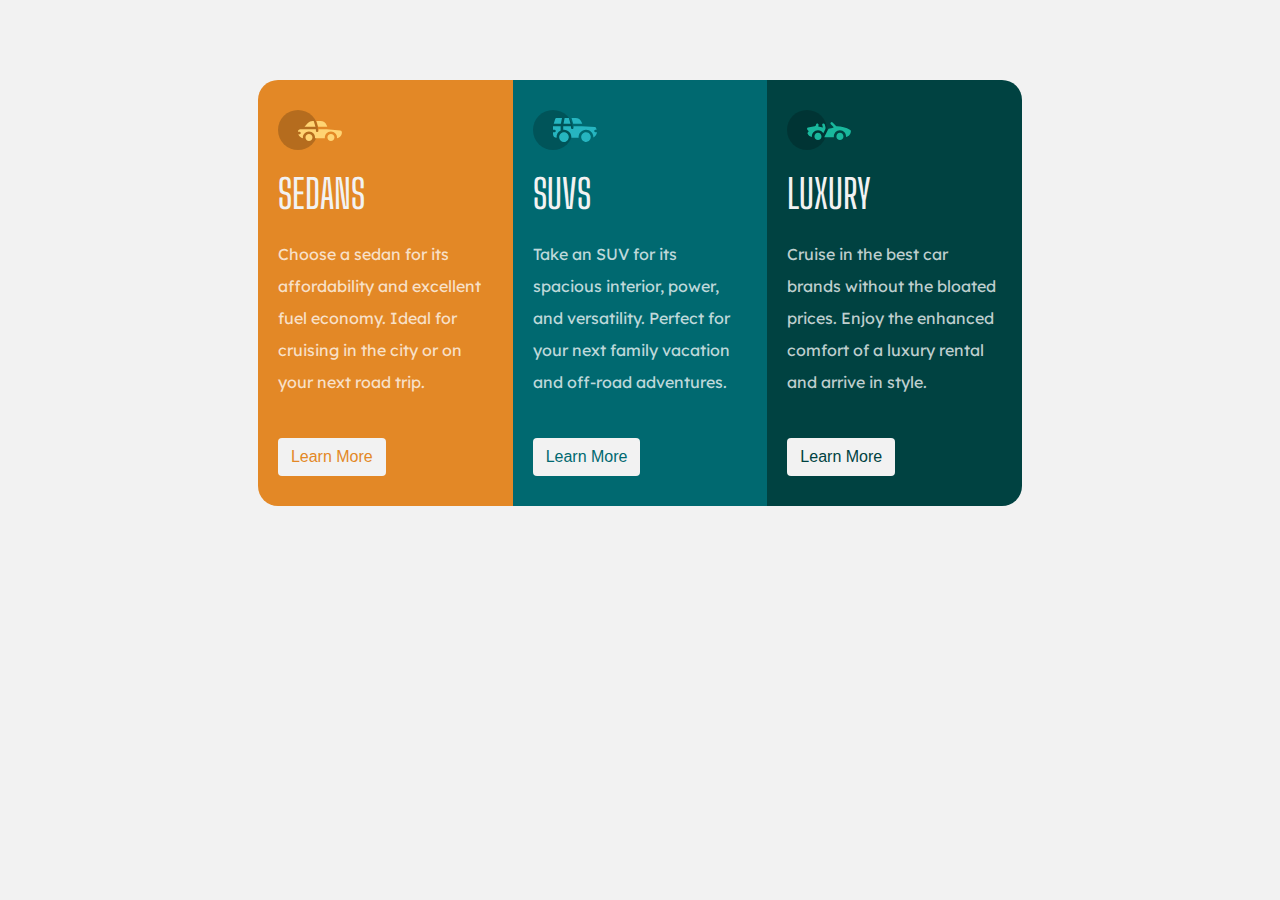
<file: 3-column-preview-card-component-main/index.html>
<!DOCTYPE html>
<html lang="en">

<head>
  <meta charset="UTF-8">
  <meta name="viewport" content="width=device-width, initial-scale=1.0">
  <!-- displays site properly based on user's device -->

  <link rel="icon" type="image/png" sizes="32x32" href="./images/favicon-32x32.png">

  <title>Frontend Mentor | 3-column preview card component</title>

  <link rel="stylesheet" href="https://maxcdn.bootstrapcdn.com/bootstrap/4.0.0/css/bootstrap.min.css"
    integrity="sha384-Gn5384xqQ1aoWXA+058RXPxPg6fy4IWvTNh0E263XmFcJlSAwiGgFAW/dAiS6JXm" crossorigin="anonymous">
  <link rel="stylesheet" href="css/styles.css">
  <link href="https://fonts.googleapis.com/css2?family=Lexend+Deca&display=swap" rel="stylesheet">
  <link href="https://fonts.googleapis.com/css2?family=Big+Shoulders+Display:wght@700&display=swap" rel="stylesheet">

  <script src="https://code.jquery.com/jquery-3.2.1.slim.min.js"
    integrity="sha384-KJ3o2DKtIkvYIK3UENzmM7KCkRr/rE9/Qpg6aAZGJwFDMVNA/GpGFF93hXpG5KkN"
    crossorigin="anonymous"></script>
  <script src="https://cdnjs.cloudflare.com/ajax/libs/popper.js/1.12.9/umd/popper.min.js"
    integrity="sha384-ApNbgh9B+Y1QKtv3Rn7W3mgPxhU9K/ScQsAP7hUibX39j7fakFPskvXusvfa0b4Q"
    crossorigin="anonymous"></script>
  <script src="https://maxcdn.bootstrapcdn.com/bootstrap/4.0.0/js/bootstrap.min.js"
    integrity="sha384-JZR6Spejh4U02d8jOt6vLEHfe/JQGiRRSQQxSfFWpi1MquVdAyjUar5+76PVCmYl"
    crossorigin="anonymous"></script>
</head>

<body>
  <!--   
  Sedans
  Choose a sedan for its affordability and excellent fuel economy. Ideal for cruising in the city 
  or on your next road trip.

  SUVs
  Take an SUV for its spacious interior, power, and versatility. Perfect for your next family vacation 
  and off-road adventures.

  Luxury
  Cruise in the best car brands without the bloated prices. Enjoy the enhanced comfort of a luxury 
  rental and arrive in style.
  
  <div class="attribution">
    Challenge by <a href="https://www.frontendmentor.io?ref=challenge" target="_blank">Frontend Mentor</a>. 
    Coded by <a href="#">Your Name Here</a>.
  </div> -->

  <div class="row">
    <div class="col-lg-7 container">
      <div class="row center-section">
        <div class="col-lg-4 sedans-section">
          <img src="images/icon-sedans.svg" alt="sedan.svg">
          <h1>SEDANS</h1>
          <p>
            Choose a sedan for its affordability and excellent fuel economy. Ideal for cruising in the city
            or on your next road trip.
          </p>
          <button class="btn" style="color: hsl(31, 77%, 52%);">Learn More</button>
        </div>

        <div class="col-lg-4 suvs-section">
          <img src="images/icon-suvs.svg" alt="suvs.svg">
          <h1>SUVS</h1>
          <p>
            Take an SUV for its spacious interior, power, and versatility. Perfect for your next family vacation
            and off-road adventures.
          </p>
          <button class="btn" style="color: hsl(184, 100%, 22%);">Learn More</button>
        </div>

        <div class="col-lg-4 luxurys-section">
          <img src="images/icon-luxury.svg" alt="luxury.svg">
          <h1>LUXURY</h1>
          <p>
            Cruise in the best car brands without the bloated prices. Enjoy the enhanced comfort of a luxury
            rental and arrive in style.
          </p>
          <button class="btn" style="color: hsl(179, 100%, 13%);">Learn More</button>
        </div>
      </div>
    </div>

  </div>
</body>

</html>
</file>
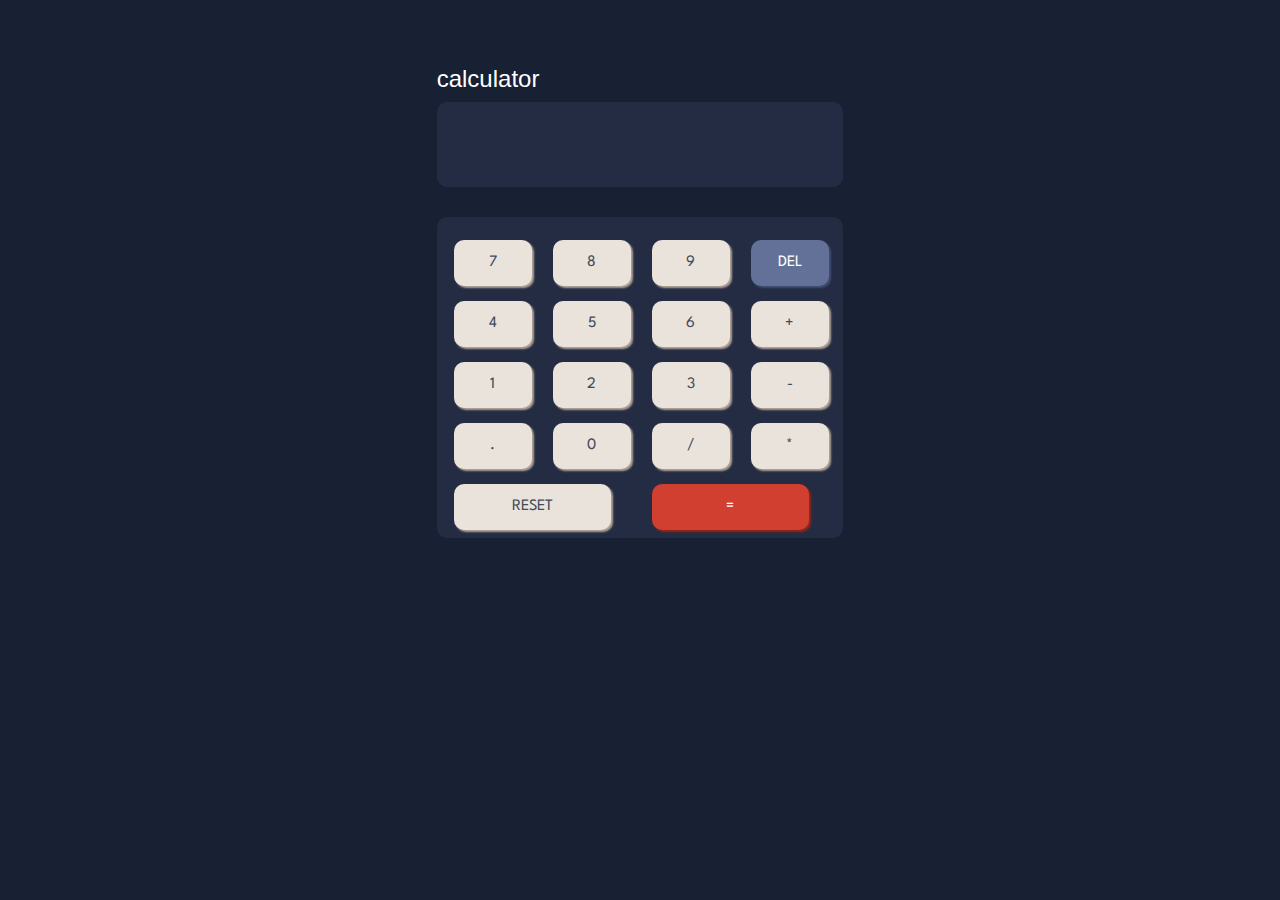
<file: calculator-app-main/index.html>
<!DOCTYPE html>
<html lang="en">

<head>
  <meta charset="UTF-8" />
  <meta name="viewport" content="width=device-width, initial-scale=1.0" />
  <!-- displays site properly based on user's device -->

  <link rel="icon" type="image/png" sizes="33x33" href="./images/favicon-33x33.png" />

  <title>Frontend Mentor | Calculator app</title>

  <link rel="stylesheet" href="https://maxcdn.bootstrapcdn.com/bootstrap/4.0.0/css/bootstrap.min.css"
    integrity="sha384-Gn5384xqQ1aoWXA+058RXPxPg6fy4IWvTNh0E263XmFcJlSAwiGgFAW/dAiS6JXm" crossorigin="anonymous">
  <link rel="stylesheet" href="./css/styles.css">
  <link href="https://fonts.googleapis.com/css2?family=Spartan:wght@700&display=swap" rel="stylesheet">

  <script src="https://code.jquery.com/jquery-3.2.1.slim.min.js"
    integrity="sha384-KJ3o2DKtIkvYIK3UENzmM7KCkRr/rE9/Qpg6aAZGJwFDMVNA/GpGFF93hXpG5KkN"
    crossorigin="anonymous"></script>
  <script src="https://cdnjs.cloudflare.com/ajax/libs/popper.js/1.12.9/umd/popper.min.js"
    integrity="sha384-ApNbgh9B+Y1QKtv3Rn7W3mgPxhU9K/ScQsAP7hUibX39j7fakFPskvXusvfa0b4Q"
    crossorigin="anonymous"></script>
  <script src="https://maxcdn.bootstrapcdn.com/bootstrap/4.0.0/js/bootstrap.min.js"
    integrity="sha384-JZR6Spejh4U02d8jOt6vLEHfe/JQGiRRSQQxSfFWpi1MquVdAyjUar5+76PVCmYl"
    crossorigin="anonymous"></script>

</head>

<body>
  <div class="row justify-content-md-center">
    <div class="col col-lg-4 calc">
      <div class="heading">
        <h4>calculator</h4>
      </div>
      <div class="input">
        <label for="text" class="label"></label>
      </div>
      <div class="keypad">
        <div class="row">
          <div class="col-3 btn-div">
            <button class="btn">7</button>
          </div>
          <div class="col-3 btn-div">
            <button class="btn">8</button>
          </div>
          <div class="col-3 btn-div">
            <button class="btn">9</button>
          </div>
          <div class="col-3 btn-div">
            <button class="btn btn-blue">DEL</button>
          </div>
        </div>
        <div class="row">
          <div class="col-3 btn-div">
            <button class="btn">4</button>
          </div>
          <div class="col-3 btn-div">
            <button class="btn">5</button>
          </div>
          <div class="col-3 btn-div">
            <button class="btn">6</button>
          </div>
          <div class="col-3 btn-div">
            <button class="btn">+</button>
          </div>
        </div>
        <div class="row">
          <div class="col-3 btn-div">
            <button class="btn">1</button>
          </div>
          <div class="col-3 btn-div">
            <button class="btn">2</button>
          </div>
          <div class="col-3 btn-div">
            <button class="btn">3</button>
          </div>
          <div class="col-3 btn-div">
            <button class="btn">-</button>
          </div>
        </div>
        <div class="row">
          <div class="col-3 btn-div">
            <button class="btn">.</button>
          </div>
          <div class="col-3 btn-div">
            <button class="btn">0</button>
          </div>
          <div class="col-3 btn-div">
            <button class="btn">/</button>
          </div>
          <div class="col-3 btn-div">
            <button class="btn">*</button>
          </div>
        </div>
        <div class="row">
          <div class="col-6 btn-div">
            <button class="btn">RESET</button>
          </div>
          <div class="col-6 btn-div">
            <button class="btn btn-red">=</button>
          </div>
        </div>
      </div>
    </div>
  </div>
  </div>

  <script src="index.js"></script>
</body>

</html>
</file>
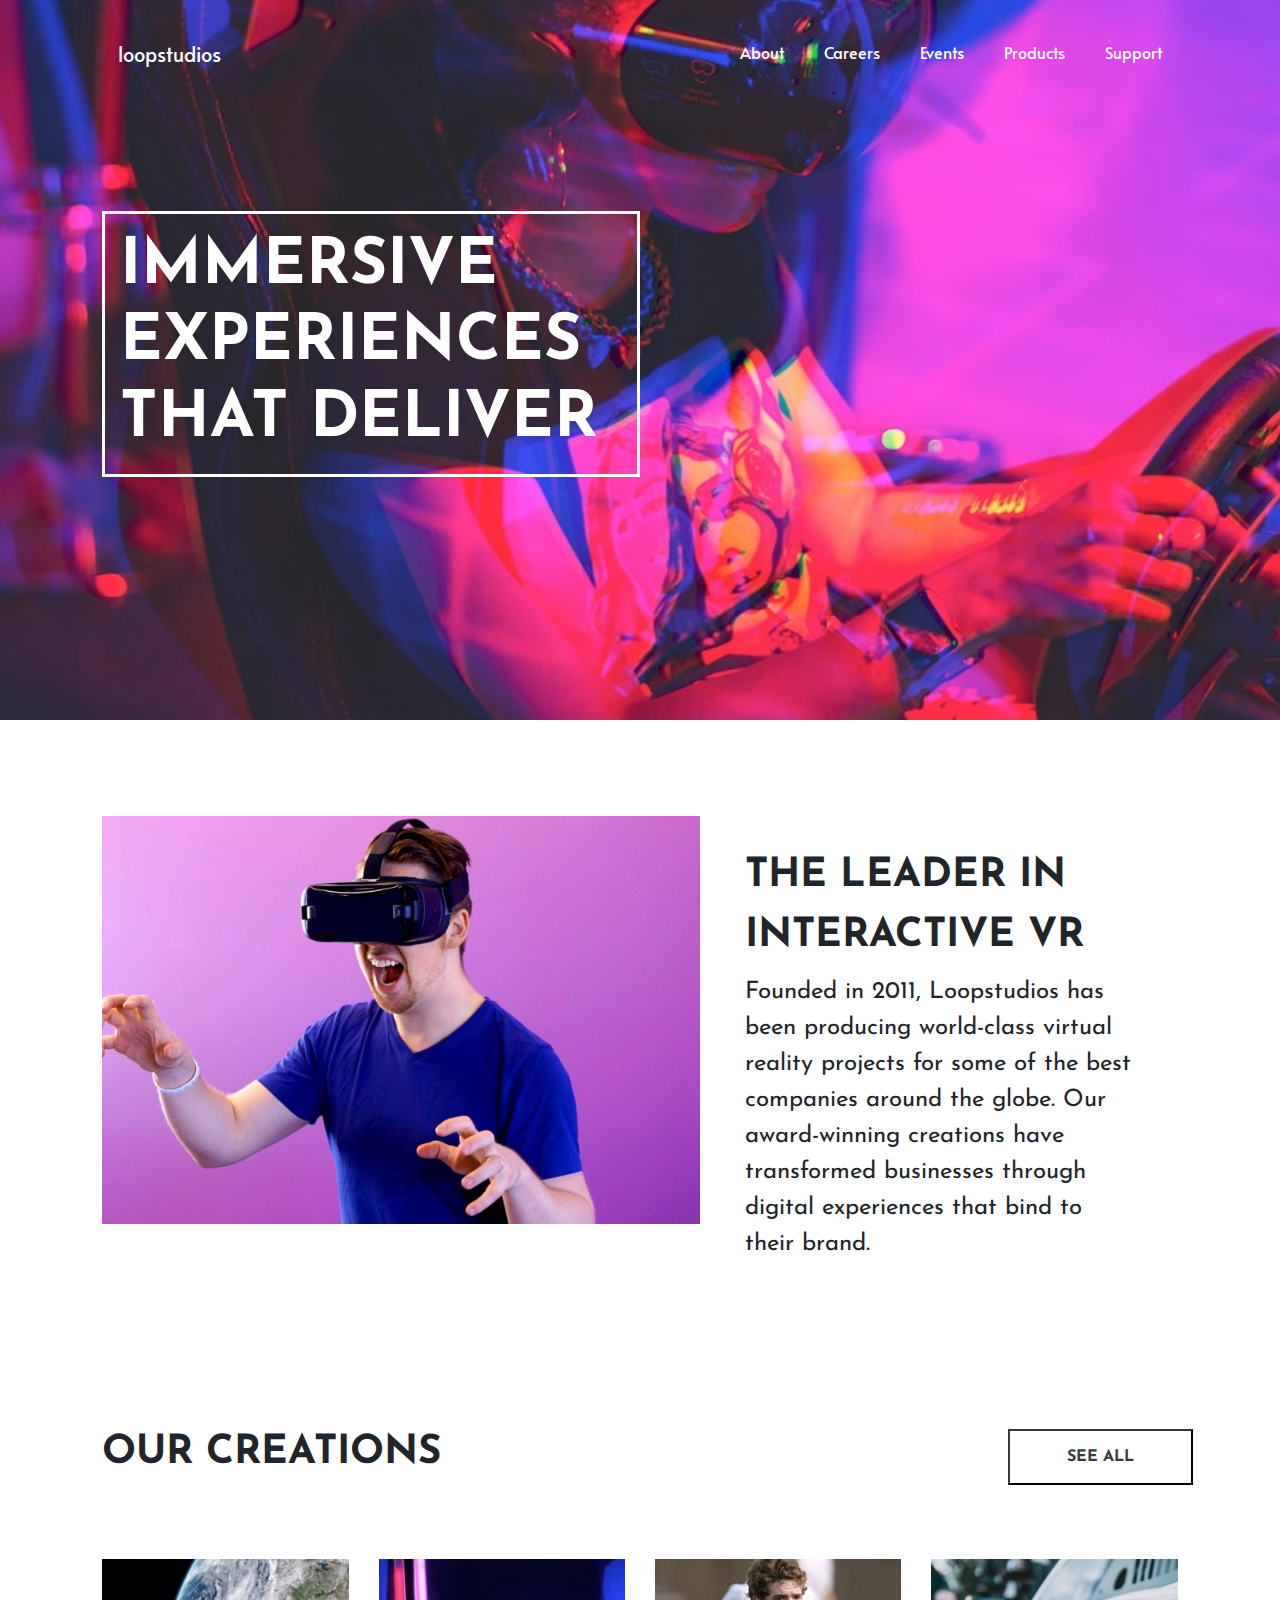
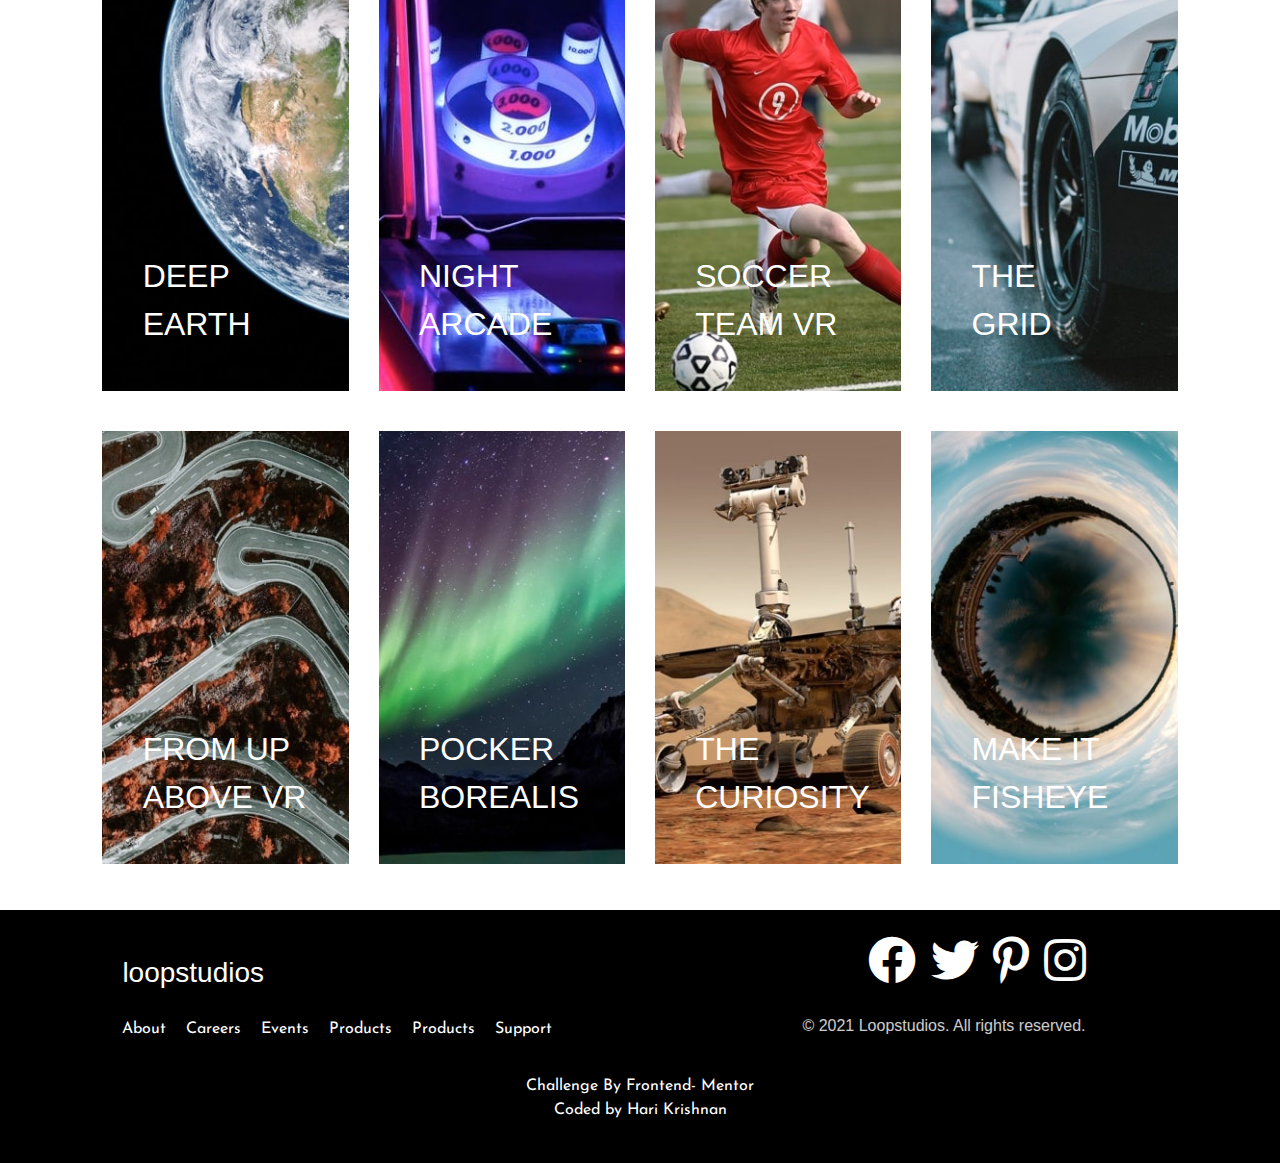
<file: loopstudios-landing-page-main/index.html>
<!DOCTYPE html>
<html lang="en">

<head>
  <meta charset="UTF-8">
  <meta name="viewport" content="width=device-width, initial-scale=1.0">
  <!-- displays site properly based on user's device -->

  <link rel="icon" type="image/png" sizes="32x32" href="./images/favicon-32x32.png">

  <title>Frontend Mentor | Loopstudios landing page</title>

  <link href="https://fonts.googleapis.com/css2?family=Alata&display=swap" rel="stylesheet">
  <link href="https://fonts.googleapis.com/css2?family=Josefin+Sans:wght@300&display=swap" rel="stylesheet">
  <link rel="stylesheet" href="https://maxcdn.bootstrapcdn.com/bootstrap/4.0.0/css/bootstrap.min.css"
    integrity="sha384-Gn5384xqQ1aoWXA+058RXPxPg6fy4IWvTNh0E263XmFcJlSAwiGgFAW/dAiS6JXm" crossorigin="anonymous">
  <link rel="stylesheet" href="https://cdnjs.cloudflare.com/ajax/libs/font-awesome/5.15.4/css/all.min.css">
  <link rel="stylesheet" href="styles.css">

  <!-- Bootstrap Scripts -->
  <script src="https://code.jquery.com/jquery-3.2.1.slim.min.js"
    integrity="sha384-KJ3o2DKtIkvYIK3UENzmM7KCkRr/rE9/Qpg6aAZGJwFDMVNA/GpGFF93hXpG5KkN"
    crossorigin="anonymous"></script>
  <script src="https://cdnjs.cloudflare.com/ajax/libs/popper.js/1.12.9/umd/popper.min.js"
    integrity="sha384-ApNbgh9B+Y1QKtv3Rn7W3mgPxhU9K/ScQsAP7hUibX39j7fakFPskvXusvfa0b4Q"
    crossorigin="anonymous"></script>
  <script src="https://maxcdn.bootstrapcdn.com/bootstrap/4.0.0/js/bootstrap.min.js"
    integrity="sha384-JZR6Spejh4U02d8jOt6vLEHfe/JQGiRRSQQxSfFWpi1MquVdAyjUar5+76PVCmYl"
    crossorigin="anonymous"></script>
</head>

<body>
  <!-- 
  The leader in interactive VR

  Founded in 2011, Loopstudios has been producing world-class virtual reality 
  projects for some of the best companies around the globe. Our award-winning 
  creations have transformed businesses through digital experiences that bind 
  to their brand.

  Our creations

  See all

  Deep earth
  Night arcade
  Soccer team VR
  The grid
  From up above VR
  Pocket borealis
  The curiosity
  Make it fisheye

  About
  Careers
  Events
  Products
  Support

  © 2021 Loopstudios. All rights reserved. -->


  <section class="introduction">
    <div class="container-fluid">
      <!-- Nav Bar -->

      <nav class="navbar navbar-expand-lg navbar-dark">

        <a class="navbar-brand logo" href="">loopstudios</a>

        <button class="navbar-toggler" type="button" data-toggle="collapse" data-target="#navbarTogglerDemo02">
          <span class="navbar-toggler-icon"></span>
        </button>

        <div class="collapse navbar-collapse" id="navbarTogglerDemo02">

          <ul class="navbar-nav ml-auto">
            <li class="nav-item">
              <a class="nav-menu" href="#">About</a>
            </li>
            <li class="nav-item">
              <a class="nav-menu" href="#">Careers</a>
            </li>
            <li class="nav-item">
              <a class="nav-menu" href="#">Events</a>
            </li>
            <li class="nav-item">
              <a class="nav-menu" href="#">Products</a>
            </li>
            <li class="nav-item">
              <a class="nav-menu" href="#">Support</a>
            </li>
          </ul>

        </div>
      </nav>
      <div class="row heading-wrapper">

        <h1 class="col-lg-6 col-md-6 col-sm-6 heading">IMMERSIVE EXPERIENCES THAT DELIVER</h1>

      </div>
    </div>
  </section>

  <section class="about">
    <div class="row container-fluid">
      <div class="col-lg-7">
        <img src="images/desktop/image-interactive.jpg" alt="image-interactive.jpg" class="img-fluid">
      </div>
      <div class="col-lg-5 about-content">
        <h1 class="about-heading">
          THE LEADER IN INTERACTIVE VR
        </h1>
        <p>
          Founded in 2011, Loopstudios has been producing world-class virtual reality
          projects for some of the best companies around the globe. Our award-winning
          creations have transformed businesses through digital experiences that bind
          to their brand.
        </p>
      </div>
    </div>
  </section>

  <section class="our-creations">
    <div class="container-fluid">
      <div class="row">
        <h1 class="col-lg-10">OUR CREATIONS</h1>
        <button class="col-lg-2 btn-outline-dark see-all">SEE ALL</h1>
      </div>
      <div class="row creations-container1">
        <div class="img-wrapper col-lg-3">
          <img src="images/desktop/image-deep-earth.jpg" alt="image-deep-earth.jpg" class="img-fluid">
          <p class="description">DEEP <br>EARTH</p>
        </div>
        <div class="img-wrapper col-lg-3">
          <img src="images/desktop/image-night-arcade.jpg" alt="image-deep-earth.jpg" class="img-fluid">
          <p class="description">NIGHT <br>ARCADE</p>
        </div>
        <div class="img-wrapper col-lg-3">
          <img src="images/desktop/image-soccer-team.jpg" alt="image-deep-earth.jpg" class="img-fluid">
          <p class="description">SOCCER <br>TEAM VR</p>
        </div>
        <div class="img-wrapper col-lg-3">
          <img src="images/desktop/image-grid.jpg" alt="image-deep-earth.jpg" class="img-fluid">
          <p class="description">THE <br>GRID</p>
        </div>
      </div>
      <div class="row creations-container2">
        <div class="img-wrapper col-lg-3">
          <img src="images/desktop/image-from-above.jpg" alt="image-deep-earth.jpg" class="img-fluid">
          <p class="description">FROM UP <br>ABOVE VR</p>
        </div>
        <div class="img-wrapper col-lg-3">
          <img src="images/desktop/image-pocket-borealis.jpg" alt="image-deep-earth.jpg" class="img-fluid">
          <p class="description">POCKER <br>BOREALIS</p>
        </div>
        <div class="img-wrapper col-lg-3">
          <img src="images/desktop/image-curiosity.jpg" alt="image-deep-earth.jpg" class="img-fluid">
          <p class="description">THE <br>CURIOSITY</p>
        </div>
        <div class="img-wrapper col-lg-3">
          <img src="images/desktop/image-fisheye.jpg" alt="image-deep-earth.jpg" class="img-fluid">
          <p class="description">MAKE IT <br>FISHEYE</p>
        </div>
      </div>

  </section>

  <section class="footer">
    <div class="container-fluid">
      <div class="row">
        <div class="col-lg-7">
          <h3>loopstudios</h3>
          <ul>
            <li>About</li>
            <li>Careers</li>
            <li>Events</li>
            <li>Products</li>
            <li>Products</li>
            <li>Support</li>
          </ul>
        </div>
        <div class="col-lg-4 contact-us-wrapper">
          <i class="fab fa-facebook fa-3x social-icon"></i>
          <i class="fab fa-twitter fa-3x social-icon"></i>
          <i class="fab fa-pinterest-p fa-3x social-icon"></i>
          <i class="fab fa-instagram fa-3x social-icon"></i>
          <p class="copyright">© 2021 Loopstudios. All rights reserved.</p>
        </div>
      </div>
      <div class="challenge">
        <p class="challenge-text">Challenge By Frontend- Mentor <br>Coded by Hari Krishnan</p>
      </div>
    </div>
  </section>

</body>

</html>
</file>
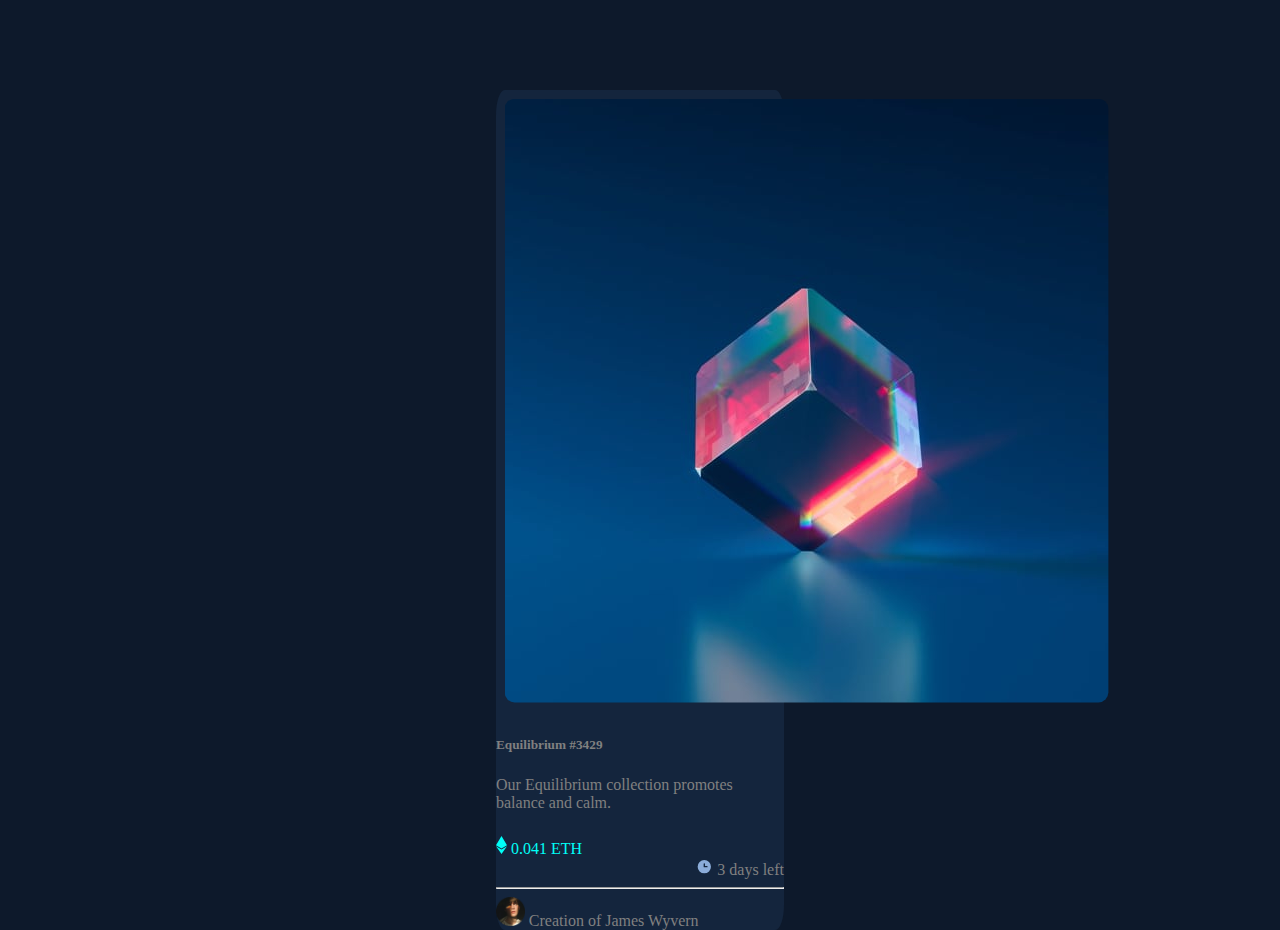
<file: nft-preview-card-component-main/index.html>
<!DOCTYPE html>
<html lang="en">

<head>
  <meta charset="UTF-8" />
  <meta name="viewport" content="width=device-width, initial-scale=1.0" />
  <!-- displays site properly based on user's device -->

  <link rel="icon" type="image/png" sizes="32x32" href="./images/favicon-32x32.png" />

  <title>Frontend Mentor | NFT preview card component</title>

  <!-- CSS only -->
  <link href="https://cdn.jsdelivr.net/npm/bootstrap@5.1.3/dist/css/bootstrap.min.css" rel="stylesheet"
    integrity="sha384-1BmE4kWBq78iYhFldvKuhfTAU6auU8tT94WrHftjDbrCEXSU1oBoqyl2QvZ6jIW3" crossorigin="anonymous">
  <link rel="stylesheet" href="./css/styles.css">

  <!-- JavaScript Bundle with Popper -->
  <script src="https://cdn.jsdelivr.net/npm/bootstrap@5.1.3/dist/js/bootstrap.bundle.min.js"
    integrity="sha384-ka7Sk0Gln4gmtz2MlQnikT1wXgYsOg+OMhuP+IlRH9sENBO0LRn5q+8nbTov4+1p"
    crossorigin="anonymous"></script>
</head>

<body>
  <!-- Equilibrium #3429 Our Equilibrium collection promotes balance and calm.
  0.041 ETH 3 days left Creation of Jules Wyvern And cloned on

  <div class="attribution">
    Challenge by
    <a href="https://www.frontendmentor.io?ref=challenge" target="_blank">Frontend Mentor</a>. Coded by <a href="#">Your
      Name Here</a>.
  </div> -->

  <div class="card" style="width: 18rem;">

    <img class="card-img-top thumbnail-image" src="./images/image-equilibrium.jpg" alt="Card image cap">
    <div class="card-body">
      <h5 class="card-title">Equilibrium #3429</h5>
      <p class="card-text">Our Equilibrium collection promotes balance and calm.</p>

      <div class="row price-section">
        <div class="col">
          <img src="./images/icon-ethereum.svg" alt="ethereum">
          <span class="price-text">0.041 ETH</span>
        </div>
        <div class="col clock-section">
          <img src="./images/icon-clock.svg" alt="clock">
          <span>3 days left</span>
        </div>
      </div>
      <hr />
      <img class="avatar" src="./images/image-avatar.png" alt="avatar">
      <span>Creation of <span class="author-text">James Wyvern</span></span>
    </div>
    <img class="view-icon" src="./images/icon-view.svg" alt="view">
  </div>
</body>

</html>
</file>
<file: 3-column-preview-card-component-main/css/styles.css>
body {
  background-color: hsl(0, 0%, 95%);
}

.center-section {
  margin-top: 80px;
}

.sedans-section {
  background-color: hsl(31, 77%, 52%);
  padding: 30px 20px;
  border-radius: 20px 0 0 20px;
}

.suvs-section {
  background-color: hsl(184, 100%, 22%);
  padding: 30px 20px;
}

.luxurys-section {
  background-color: hsl(179, 100%, 13%);
  padding: 30px 20px;
  border-radius: 0px 20px 20px 0px;
}

img {
  margin-bottom: 20px;
}

p {
  color: hsla(0, 0%, 100%, 0.75);
  line-height: 2;
  font-family: "Lexend Deca", sans-serif;
  margin: 20px 0;
}

h1 {
  color: hsl(0, 0%, 95%);
  font-family: "Big Shoulders Display", cursive;
}

.btn {
  background-color: hsl(0, 0%, 95%);
  margin-top: 20px;
}
</file>
<file: calculator-app-main/css/styles.css>
body {
  background-color: hsl(224, 36%, 15%);
}
h4 {
  color: white;
}
.calc {
  margin: 50px 80px;
}
.input {
  height: 20%;
  background-color: hsl(223, 31%, 20%);
  border-radius: 10px;
  text-align: right;
  color: white;
}

.keypad {
  margin-top: 30px;
  background-color: hsl(223, 31%, 20%);
  border-radius: 10px;
  padding: 2% 5%;
}

.btn {
  color: hsl(221, 14%, 31%);
  background-color: hsl(30, 25%, 89%);
  width: 80%;
  font-family: "Spartan", sans-serif;
  border-radius: 10px;
  padding: 10px 0 10px 0;
  margin: 0 10px 0 10px;
  box-shadow: 2px 2px 2px hsl(28, 16%, 65%);
}

.btn-blue {
  background-color: hsl(225, 21%, 49%);
  box-shadow: 2px 2px 2px hsl(224, 28%, 35%);
  color: white;
}

.btn-red {
  background-color: hsl(6, 63%, 50%);
  box-shadow: 2px 2px 2px hsl(6, 70%, 34%);
  color: white;
}

.row {
  margin-top: 15px;
}

.btn-div {
  padding-right: 0px;
  padding-left: 2px;
}

.label {
  margin: 30px 10px 0px 0px;
}
</file>
<file: loopstudios-landing-page-main/styles.css>
:root {
  --main-text: "Josefin Sans", sans-serif;
  --logo-text: "Alata", sans-serif;
}

.container-fluid {
  padding: 2% 8%;
}

h1 {
  font-family: var(--main-text);
  font-weight: bold;
}

/* introduction section */

.introduction {
  background-image: url("images/desktop/image-hero.jpg");
  height: 80vh;
  background-repeat: no-repeat;
  background-position: center;
  background-size: cover;
  padding: 0;
}

.logo {
  font-family: var(--logo-text);
}
.nav-menu {
  color: white;
  padding-left: 20px;
  font-family: var(--logo-text);
}

.nav-menu:hover {
  color: white;
}

.navbar-toggler-icon {
  color: white;
}

.heading-wrapper {
  margin: 0px 0px;
}

.heading {
  display: inline-block;
  border-color: white;
  border: solid white;
  padding: 15px;
  margin-top: 12%;
  color: white;
  font-family: var(--main-text);
  font-size: 5vw;
  font-weight: bold;
}

/* about section */
.about {
  margin: 50px 0 50px 0;
}
.about-content {
  font-family: var(--main-text);
  padding: 50px 30px;
}

.about-heading {
  font-weight: bold;
  line-height: 1.5;
}

p {
  font-size: 1.5rem;
  line-height: 1.5;
}

/* our creations section */
.creations-container1 {
  margin-top: 5%;
}
.img-fluid {
  margin-top: 20px;
  margin-bottom: 20px;
  background: linear-gradient(
    to right,
    rgba(0, 0, 0, 0.507),
    rgba(255, 255, 255, 0)
  );
}
.img-fluid:hover {
  opacity: 0.5;
  cursor: pointer;
}
.see-all {
  font-family: var(--main-text);
  font-weight: bold;
}
.img-wrapper {
  position: relative;
}
.description {
  position: absolute;
  bottom: 10%;
  left: 20%;
  color: white;
  font-size: 2rem;
}

/* footer section */
.challenge {
  text-align: center;
  margin-top: 20px;
}
.footer {
  background-color: black;
  color: white;
}
.copyright {
  font-size: 1rem;
  opacity: 0.8;
}
.contact-us-wrapper {
  text-align: right;
}
.social-icon {
  margin-left: 10px;
  margin-bottom: 30px;
}
h3 {
  padding: 20px;
}
ul {
  list-style-type: none;
  margin: 0;
  padding: 0;
  font-family: var(--main-text);
}
li {
  float: left;
  padding-left: 20px;
  font-family: var(--main-text);
}
.challenge-text {
  font-size: 16px;
  font-family: var(--main-text);
}
</file>
<file: nft-preview-card-component-main/css/styles.css>
/* .attribution {
  font-size: 11px;
  text-align: center;
}
.attribution a {
  color: hsl(228, 45%, 44%);
} */

body {
  background-color: hsl(217, 54%, 11%);
}

hr {
  background-color: hsl(215, 32%, 27%);
}

.card {
  position: absolute;
  background-color: hsl(216, 50%, 16%);
  color: gray;
  border-radius: 3%;
  top: 10%;
  left: 0;
  right: 0;
  margin: auto;
}

.view-icon {
  position: absolute;
  top: 0;
  left: 0;
  right: 0;
  bottom: 150px;
  margin: auto;
  display: none;
}

.card-img-top {
  padding: 3%;
  border-radius: 3%;
}

.card:hover .view-icon {
  display: block;
}

.card:hover .card-img-top {
  background-color: wheat;
}

.clock-section {
  text-align: right;
}

.avatar {
  width: 10%;
}

.price-text {
  color: hsl(178, 100%, 50%);
}

.price-section {
  padding-top: 3%;
}

.author-text:hover {
  color: hsl(178, 100%, 50%);
}
</file>
